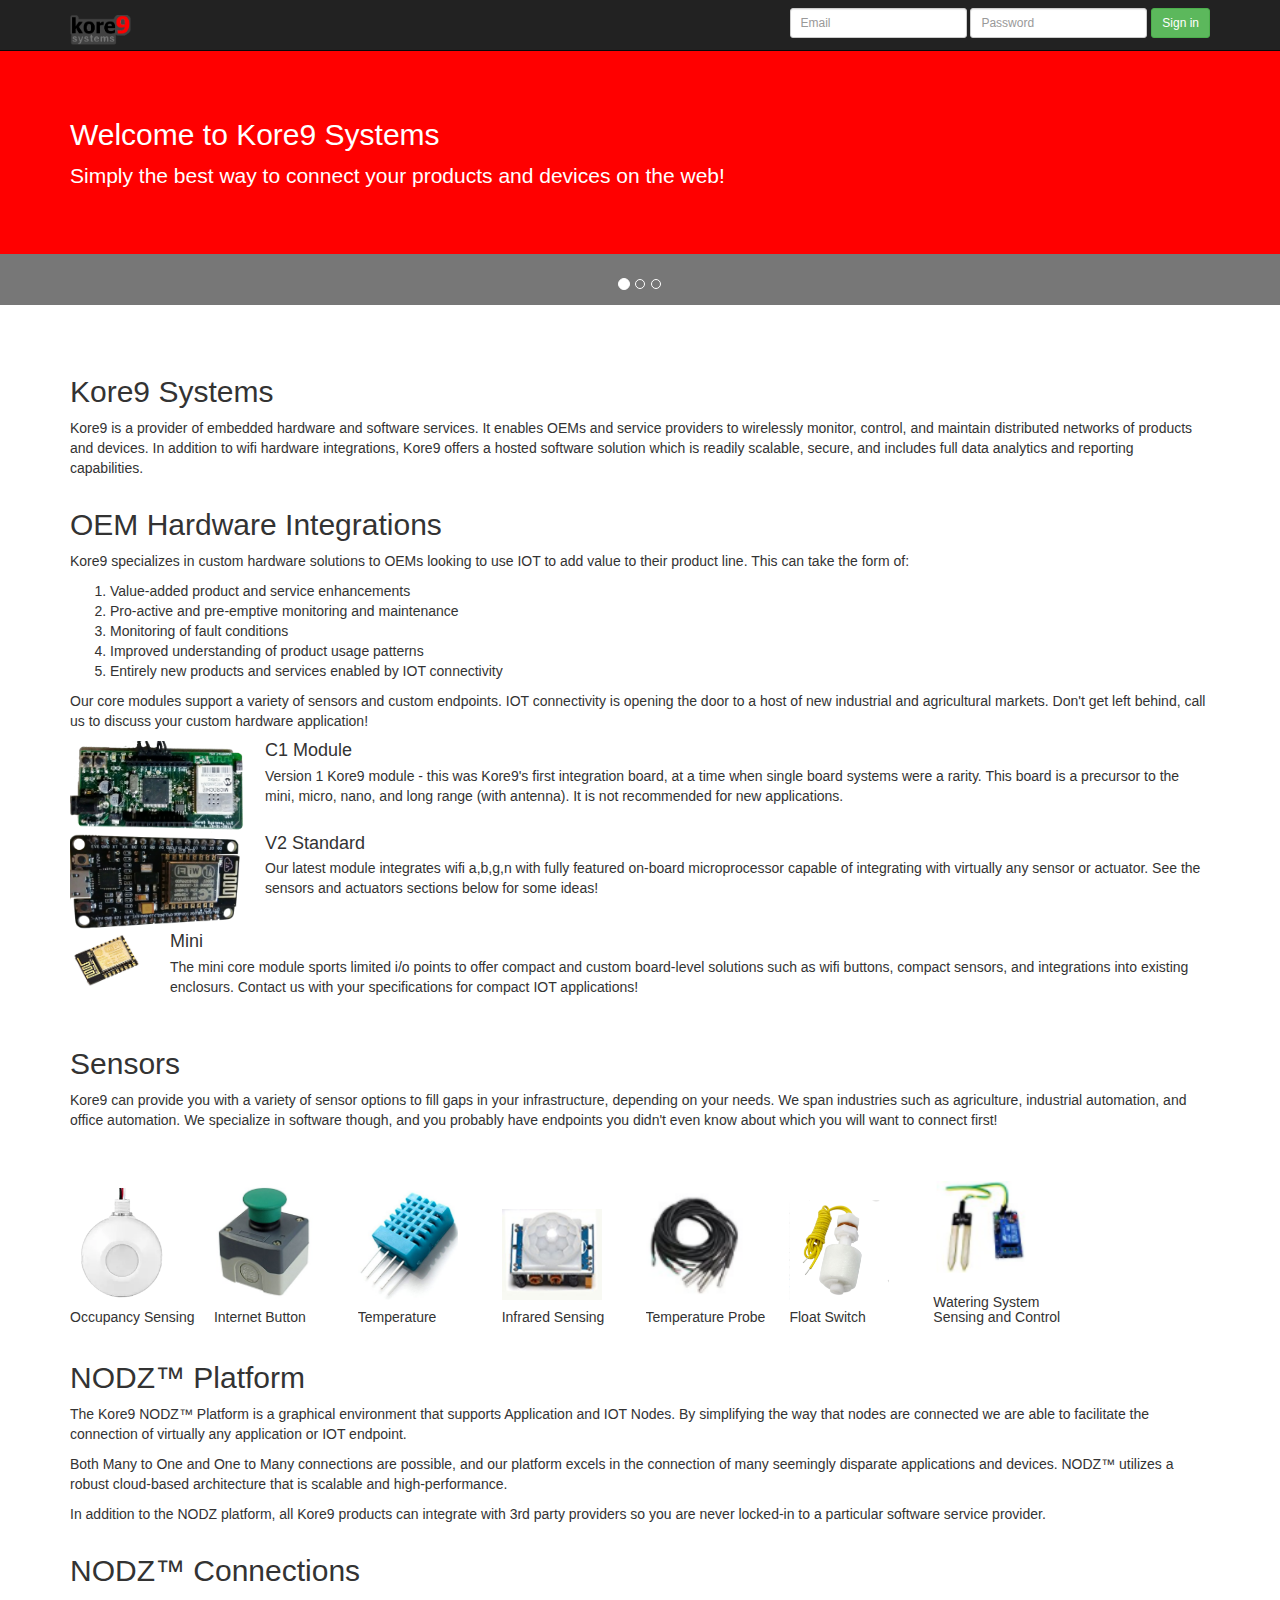
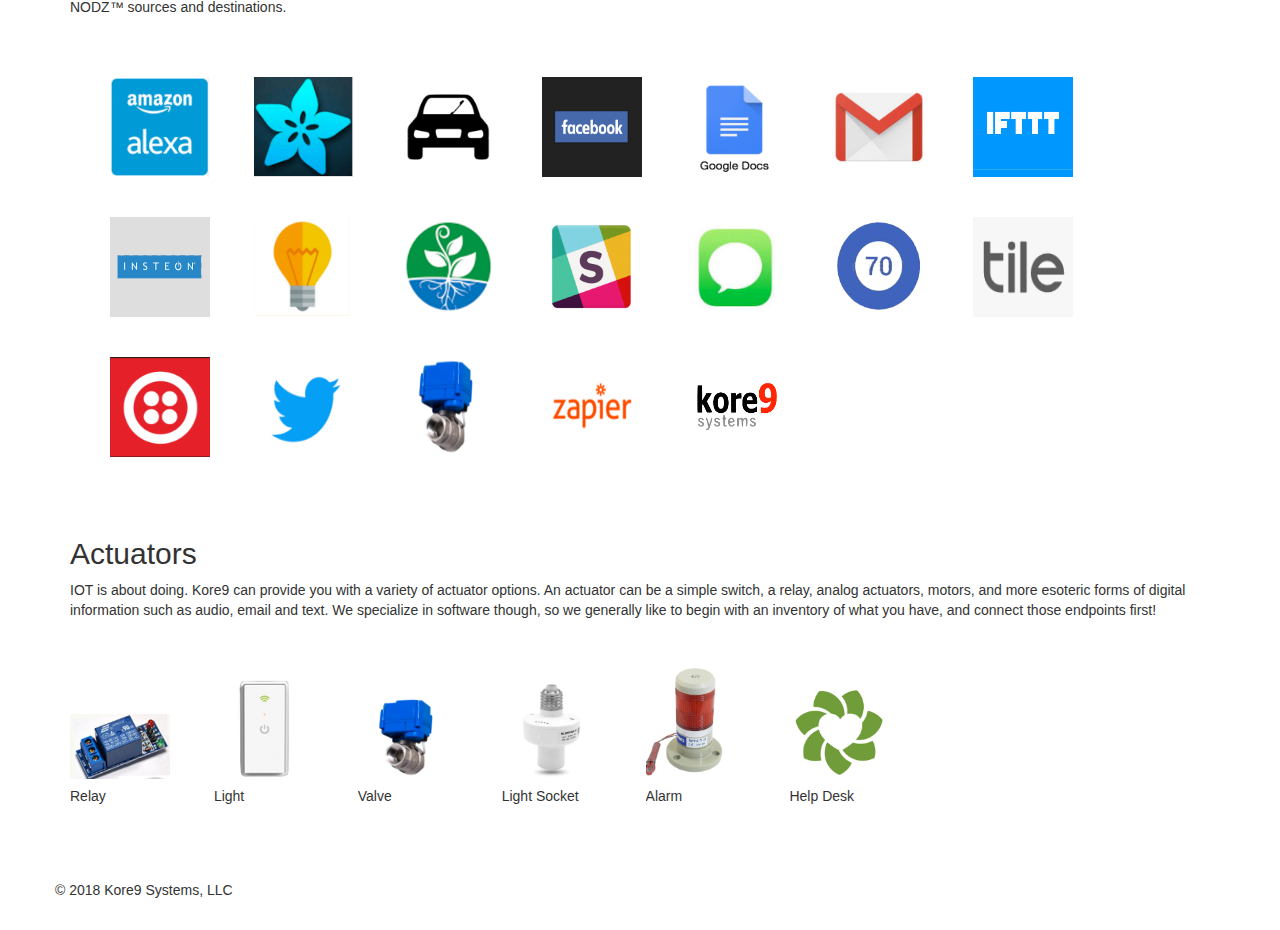
<file: index.html>
<!DOCTYPE html>
<html lang="en">
  <head>
    <meta charset="utf-8">
    <meta http-equiv="X-UA-Compatible" content="IE=edge">
    <!--meta name="viewport" content="width=device-width, initial-scale=1.0"-->
    <!--meta name="viewport" content="initial-scale=1, maximum-scale=1"-->
   <!--meta name="viewport" content="width=device-width, initial-scale=1.0, maximum-scale=1.0"-->
    <meta name="viewport" content="width=device-width, initial-scale=1">
    <!-- The above 3 meta tags *must* come first in the head; any other head content must come *after* these tags -->
    <meta name="description" content="">
    <meta name="author" content="">
    <link rel="icon" href="images/favicon.ico">

    <title>Kore9 Systems, LLC</title>

<!-- Bootstrap core CSS **** change to minified later-->


    <link href="css/bootstrap.min.css" rel="stylesheet">
    <link href="css/carousel.css" rel="stylesheet">

    <!-- IE10 viewport hack for Surface/desktop Windows 8 bug -->
    <link href="css/ie10-viewport-bug-workaround.css" rel="stylesheet">
    <link href="css/jtron.css" rel="stylesheet">

    <script src="js/ie-emulation-modes-warning.js"></script>

  </head>

  <body>

    <nav class="navbar navbar-inverse navbar-fixed-top">
      <div class="container">
        <div class="navbar-header">
          <button type="button" class="navbar-toggle collapsed" data-toggle="collapse" data-target="#navbar" aria-expanded="false" aria-controls="navbar">
            <span class="sr-only">Toggle navigation</span>
            <span class="icon-bar"></span>
            <span class="icon-bar"></span>
            <span class="icon-bar"></span>
          </button>
        <a href="#" class="navbar-brand"><img class="topbar-logo" src="images/logo.png"></a>
        </div>
        <div id="navbar" class="navbar-collapse collapse">
          <form class="navbar-form navbar-right">
            <div class="form-group form-group-sm">
              <input type="text" placeholder="Email" class="form-control">
            </div>
            <div class="form-group form-group-sm">
              <input type="password" placeholder="Password" class="form-control">
            </div>
            <button type="submit" class="btn btn-success btn-sm">Sign in</button>
          </form>
        </div><!--/.navbar-collapse -->
      </div>
    </nav>


    <div id="carouselExampleIndicators" class="carousel slide" data-ride="carousel">
        <ol class="carousel-indicators">
            <li data-target="#carouselExampleIndicators" data-slide-to="0" class="active"></li>
            <li data-target="#carouselExampleIndicators" data-slide-to="1"></li>
            <li data-target="#carouselExampleIndicators" data-slide-to="2"></li>
       </ol>
       <div class="carousel-inner" role="listbox">
            <div class="item active">
            <!--img class="d-block img-fluid" src="..." alt="First slide"-->
                <div class="jumbotron" id="welcome_jt">
                      <div class="container" id="welcome">
                        <h2>Welcome to Kore9 Systems</h2>
                        <p>Simply the best way to connect your products and devices on the web!</p>
                      </div>
                  </div>
            </div>
            <div class="item">
                <div class="jumbotron">
                    <div class="container" style="padding-right:30%;">
                        <h3>OEM IOT product integrations with drag and drop node creation!</h3>
                    </div>
                </div>
                <div height="180px" style="padding-bottom:40px;">
                  <img src="images\nodes.png" alt="nodes" height="180px" style="position:absolute;right:0;bottom:0;">
                </div> 
            </div>
            <div class="item">
                <div class="jumbotron">
                    <div class="container">
                        <h2>Powerful, yet easy to configure..</h2>
                    </div>
                </div>
            </div>
            <a class="carousel-control-prev" href="#carouselExampleIndicators" role="button" data-slide="prev">
              <span class="carousel-control-prev-icon" aria-hidden="true"></span>
              <span class="sr-only">Previous</span>
            </a>
            <a class="carousel-control-next" href="#carouselExampleIndicators" role="button" data-slide="next">
              <span class="carousel-control-next-icon" aria-hidden="true"></span>
              <span class="sr-only">Next</span>
            </a>
        </div> <!-- carousel-inner -->
      </div> <!-- carousel slide -->




    <div class="container">
      <!-- Example row of columns -->
      <div class="row">
        <div class="col-md-12">
          <h2>Kore9 Systems</h2>
              <p>Kore9 is a provider of embedded hardware and software services. It enables OEMs and service providers to wirelessly monitor, control, and maintain distributed networks of products and devices. In addition to wifi hardware integrations, Kore9 offers a hosted software solution which is readily scalable, secure, and includes full data analytics and reporting capabilities.</p></div>
               <br>
<div class="col-md-12">
          <h2>OEM Hardware Integrations</h2>
              <p>Kore9 specializes in custom hardware solutions to OEMs looking to use IOT to add value to their product line. This can take the form of:

              <ol>
                <li>Value-added product and service enhancements</li>
                <li>Pro-active and pre-emptive monitoring and maintenance</li>
                <li>Monitoring of fault conditions</li>
                <li>Improved understanding of product usage patterns</li>
                <li>Entirely new products and services enabled by IOT connectivity</li>
            </ol>
</p>

              <p>Our core modules support a variety of sensors and custom endpoints. IOT connectivity is opening the door to a host of new industrial and agricultural markets. Don't get left behind, call us to discuss your custom hardware application!</p>

</div>

<br> <!-- test section here -->
 <div class="col-md-12">

    <img class="pull-left" src="images\hardware\board1.png" alt="hardware" width="175px" style="margin-right:20px">
    <div>
      <h4 class="media-heading">C1 Module</h4>
      <p>Version 1 Kore9 module - this was Kore9's first integration board, at a time when single board systems were a rarity. This board is a precursor to the mini, micro, nano, and long range (with antenna). It is not recommended for new applications.</p>
    </div>
  </div>
  <br>

 
  <div class="col-md-12">
    <img class="pull-left" src="images\hardware\board3.png" alt="hardware" width="175px" style="margin-right:20px">
    <div>
      <h4 class="media-heading">V2 Standard</h4>
      <p>Our latest module integrates wifi a,b,g,n with fully featured on-board microprocessor capable of integrating with virtually any sensor or actuator. See the sensors and actuators sections below for some ideas!</p>
    </div>
  </div>


<br>
  <div class="col-md-12">
    <img class="pull-left" src="images\hardware\board2.jpg" alt="hardware" width="70px" style="margin-right:30px">
    <div>
      <h4 class="media-heading">Mini</h4>
      <p>The mini core module sports limited i/o points to offer compact and custom board-level solutions such as wifi buttons, compact sensors, and integrations into existing enclosurs. Contact us with your specifications for compact IOT applications!</p>
    </div>
  </div>

<div class="col-md-12">

  <br>
  <h2>Sensors</h2>
  <p>Kore9 can provide you with a variety of sensor options to fill gaps in your infrastructure, depending on your needs. We span industries such as agriculture, industrial automation, and office automation. We specialize in software though, and you probably have endpoints you didn't even know about which you will want to connect first!</p>
  <br>

<!--border: 1px solid black; -->

<div class="media" style="width:140px; display:inline-block;">
  <img class="d-flex mr-3" src="images\sensors\occupancy.png" alt="image" width="100px">
  <div class="media-body">
    <h5 class="mt-0">Occupancy Sensing</h5>
  </div>
</div>

<div class="media"  style="width:140px; display:inline-block;">
  <img class="d-flex mr-3" src="images\sensors\ibutton.png" alt="image" width="100px">
  <div class="media-body">
    <h5 class="mt-0">Internet Button</h5>
  </div>
</div>

<div class="media" style="width:140px; display:inline-block;">
  <img class="d-flex mr-3" src="images\sensors\temperature.png" alt="image" width="100px">
  <div class="media-body">
    <h5 class="mt-0">Temperature</h5>
  </div>
</div>


<div class="media" style="width:140px;  display:inline-block;">
  <img class="d-flex mr-3" src="images\sensors\pyroelectric.png" alt="image" width="100px">
  <div class="media-body">
    <h5 class="mt-0">Infrared Sensing</h5>
  </div>
</div>

<div class="media" style="width:140px;  display:inline-block;">
  <img class="d-flex mr-3" src="images\sensors\tempprobe.png" alt="image" width="100px">
  <div class="media-body">
    <h5 class="mt-0">Temperature Probe</h5>
  </div>
</div>

<div class="media" style="width:140px;  display:inline-block;">
  <img class="d-flex mr-3" src="images\sensors\floatswitch.png" alt="image" width="100px">
  <div class="media-body">
    <h5 class="mt-0">Float Switch</h5>
  </div>
</div>

<div class="media" style="width:140px; display:inline-block;">
  <img class="d-flex mr-3" src="images\sensors\watsystem.png" alt="image" width="100px">
  <div class="media-body">
    <h5 class="mt-0">Watering System Sensing and Control</h5>
  </div>
</div>

<!-- could add floatlevel  -->

</div> <!-- container -->

<br>

        <div class="col-md-12">
          <h2>NODZ&trade; Platform</h2>
              <p>The Kore9 NODZ&trade; Platform is a graphical environment that supports Application and IOT Nodes. By simplifying the way that nodes are connected
              we are able to facilitate the connection of virtually any application or IOT endpoint.</p><p>Both Many to One and One to Many connections
              are possible, and our platform excels in the connection of many seemingly disparate applications and devices. NODZ&trade; utilizes a robust
              cloud-based architecture that is scalable and high-performance.</p>
              <p>In addition to the NODZ platform, all Kore9 products can integrate with 3rd party providers so you are never locked-in to a particular software service provider.
              </p></div>
        <div class="col-md-12">
          <h2>NODZ&trade; Connections</h2>
              <p>NODZ&trade; sources and destinations.</p>
              <!-- use bootstrp embed-responsive -->
              <!-- use javascript to run a constant swap randomly selected
                jquery might be the easiest for this -->
              <div id="connections"> <!-- div container - may want to style with bootstrap or straight-->
              <img src="images\connections\alexa.png" alt="connection" height="42" width="42">
              <img src="images\connections\adafruit.png" alt="connection" height="42" width="42">
              <img src="images\connections\car.png" alt="connection" height="42" width="42">
              <img src="images\connections\facebook.png" alt="connection" height="42" width="42">
              <img src="images\connections\gdocs.png" alt="connection" height="42" width="42">
              <img src="images\connections\gmail.png" alt="connection" height="42" width="42">
              <img src="images\connections\IFTTT.png" alt="connection" height="42" width="42">
              <img src="images\connections\insteon.png" alt="connection" height="42" width="42">
              <img src="images\connections\lbulb.png" alt="connection" height="42" width="42">
              <img src="images\connections\plant.png" alt="connection" height="42" width="42">
              <img src="images\connections\slack.png" alt="connection" height="42" width="42">
              <img src="images\connections\text.png" alt="connection" height="42" width="42">
              <img src="images\connections\thermostat.png" alt="connection" height="42" width="42">
              <img src="images\connections\tile.png" alt="connection" height="42" width="42">
               <img src="images\connections\twilio.png" alt="connection" height="42" width="42">
              <img src="images\connections\twitter.png" alt="connection" height="42" width="42">
              <img src="images\connections\valve.png" alt="connection" height="42" width="42">
              <img src="images\connections\zapier.png" alt="connection" height="42" width="42">
              <img src="images\connections\logo.png" alt="connection" height="42" width="42">
              </div>
      </div>

 <br>

<div class="col-md-12">

<br>
  <h2>Actuators</h2>
  <p>IOT is about doing. Kore9 can provide you with a variety of actuator options. An actuator can be a simple switch, a relay, analog actuators, motors, and more esoteric forms of digital information such as audio, email and text. We specialize in software though, so we generally like to begin with an inventory of what you have, and connect those endpoints first!</p>
  <br>

 

  <!--standard relay, analog out, lighting, valve on/off, alarm-->
<div class="media" style="width:140px; display:inline-block;">
  <img class="d-flex mr-3 media-center" src="images\actuators\isolatedrelay.png" alt="image" width="100px">
  <div class="media-body">
    <h5 class="mt-0">Relay</h5>
  </div>
</div>
<div class="media" style="width:140px; display:inline-block;">
  <img class="d-flex mr-3" src="images\actuators\lightswitch.png" alt="image" width="100px">
  <div class="media-body">
    <h5 class="mt-0">Light</h5>
  </div>
</div>
<div class="media" style="width:140px; display:inline-block;">
  <img class="d-flex mr-3" src="images\actuators\valve.png" alt="image" width="100px">
  <div class="media-body">
    <h5 class="mt-0">Valve</h5>
  </div>
</div>
<div class="media" style="width:140px; display:inline-block;">
  <img class="d-flex mr-3" src="images\actuators\wifisocket.png" alt="image" width="100px">
  <div class="media-body">
    <h5 class="mt-0">Light Socket</h5>
  </div>
</div>
<div class="media" style="width:140px; display:inline-block;">
  <img class="d-flex mr-3" src="images\actuators\alarmtower.png" alt="image" width="100px">
  <div class="media-body">
    <h5 class="mt-0">Alarm</h5>
  </div>
</div>
<div class="media" style="width:140px; display:inline-block;">
  <img class="d-flex mr-3" src="images\actuators\zendesk.png" alt="image" width="100px">
  <div class="media-body">
    <h5 class="mt-0">Help Desk</h5>
  </div>
</div>
<br><br><br><br>
</div> <!-- container -->


      <hr>

      <footer>
        <p>&copy; 2018 Kore9 Systems, LLC</p>
      </footer>
    </div> <!-- /container -->

    <!--script type="text/javascript">
       function save_email_data(data){   // or at least the state
          $http.post('/data', data, {headers: {'Content-Type': 'application/json'} })
                                                            .then(function (response) {
                                                                return response;
                                                            });
    </script-->

     <script>
         //$('document').ready(function(){
              //alert('window.href.location = '+window.href.location+'  window.top.location.href = '+ window.top.location.href );
              //alert('are you sure you want to leave this page?');
              //if (window.location.href!='https://kore9sys.github.io')
              //    window.location.href='https://kore9sys.github.io';
              //window.href.location) // could try something with frameset here also //window.frameElement;
              //window.top.location.href=window.href.location ;
          //});
    </script>
    
    <!-- Bootstrap core JavaScript
    ================================================== -->
    <!-- Placed at the end of the document so the pages load faster -->
    <!--<script src="https://ajax.googleapis.com/ajax/libs/jquery/1.12.4/jquery.min.js"></script> -->
    <script src="js/jquery.min.js"></script>
    <script>window.jQuery || document.write('<script src="js/vendor/jquery.min.js"><\/script>')</script>
    <!--script src="https://maxcdn.bootstrapcdn.com/bootstrap/3.3.7/js/bootstrap.min.js" integrity="sha384-Tc5IQib027qvyjSMfHjOMaLkfuWVxZxUPnCJA7l2mCWNIpG9mGCD8wGNIcPD7Txa" crossorigin="anonymous"></script-->
    <script src="js/bootstrap.min.js"></script>
    <!-- IE10 viewport hack for Surface/desktop Windows 8 bug -->
    <script src="js/ie10-viewport-bug-workaround.js"></script>
  </body>
</html>
</file>
<file: css/carousel.css>
/* CUSTOMIZE THE CAROUSEL
-------------------------------------------------- */

/* Carousel base class */
.carousel {
  height: 275px;
  margin-bottom: 30px;
}
/* Since positioning the image, we need to help out the caption */
.carousel-caption {
  z-index: 10;
}

/* Declare heights because of positioning of img element */
.carousel .item {
  height: 255px;
  background-color: #777;
}
.carousel-inner > .item > img {
  position: absolute;
  top: 0;
  left: 0;
  min-width: 100%;
  height: 255px;
}


/* MARKETING CONTENT
-------------------------------------------------- */

/* Center align the text within the three columns below the carousel */
.marketing .col-lg-4 {
  margin-bottom: 20px;
  text-align: center;
}
.marketing h2 {
  font-weight: normal;
}
.marketing .col-lg-4 p {
  margin-right: 10px;
  margin-left: 10px;
}


/* Featurettes
------------------------- */

.featurette-divider {
  margin: 80px 0; /* Space out the Bootstrap <hr> more */
}

/* Thin out the marketing headings */
.featurette-heading {
  font-weight: 300;
  line-height: 1;
  letter-spacing: -1px;
}


/* RESPONSIVE CSS
-------------------------------------------------- */

@media (min-width: 768px) {
  /* Navbar positioning foo */
  .navbar-wrapper {
    margin-top: 20px;
  }
  .navbar-wrapper .container {
    padding-right: 15px;
    padding-left: 15px;
  }
  .navbar-wrapper .navbar {
    padding-right: 0;
    padding-left: 0;
  }

  /* The navbar becomes detached from the top, so we round the corners */
  .navbar-wrapper .navbar {
    border-radius: 4px;
  }

  /* Bump up size of carousel content */
  .carousel-caption p {
    margin-bottom: 20px;
    font-size: 21px;
    line-height: 1.4;
  }

  .featurette-heading {
    font-size: 50px;
  }
}

@media (min-width: 992px) {
  .featurette-heading {
    margin-top: 120px;
  }
}
</file>
<file: css/jtron.css>
/* Move down content because we have a fixed navbar that is 50px tall */
body {
  padding-top: 50px;
  padding-bottom: 20px;
}
.topbar-logo
{
  height:30px;
  /*border:antiquewhite solid 1px;*/
  margin: 0px 40px 0px 0px;
  /*background:rgba(169, 169, 169, 0.15);*/
}


#welcome
{
  background-color:red;
  height:100%;
  color:white;
}

#welcome_jt
{
  background-color:red;
  
}

#welcome1
{
  background-color:gray;
  color:white;
}

#welcome2
{
  background-color:gray;
  color:white;
}

#connections
{
  padding:30px 20px 20px 20px;
}

#connections img
{
  padding:5px;
  margin:15px;
  width:110px;height:110px;
}
</file>
<file: css/ie10-viewport-bug-workaround.css>
/*!
 * IE10 viewport hack for Surface/desktop Windows 8 bug
 * Copyright 2014-2015 Twitter, Inc.
 * Licensed under MIT (https://github.com/twbs/bootstrap/blob/master/LICENSE)
 */

/*
 * See the Getting Started docs for more information:
 * http://getbootstrap.com/getting-started/#support-ie10-width
 */
@-ms-viewport     { width: device-width; }
@-o-viewport      { width: device-width; }
@viewport         { width: device-width; }
</file>
